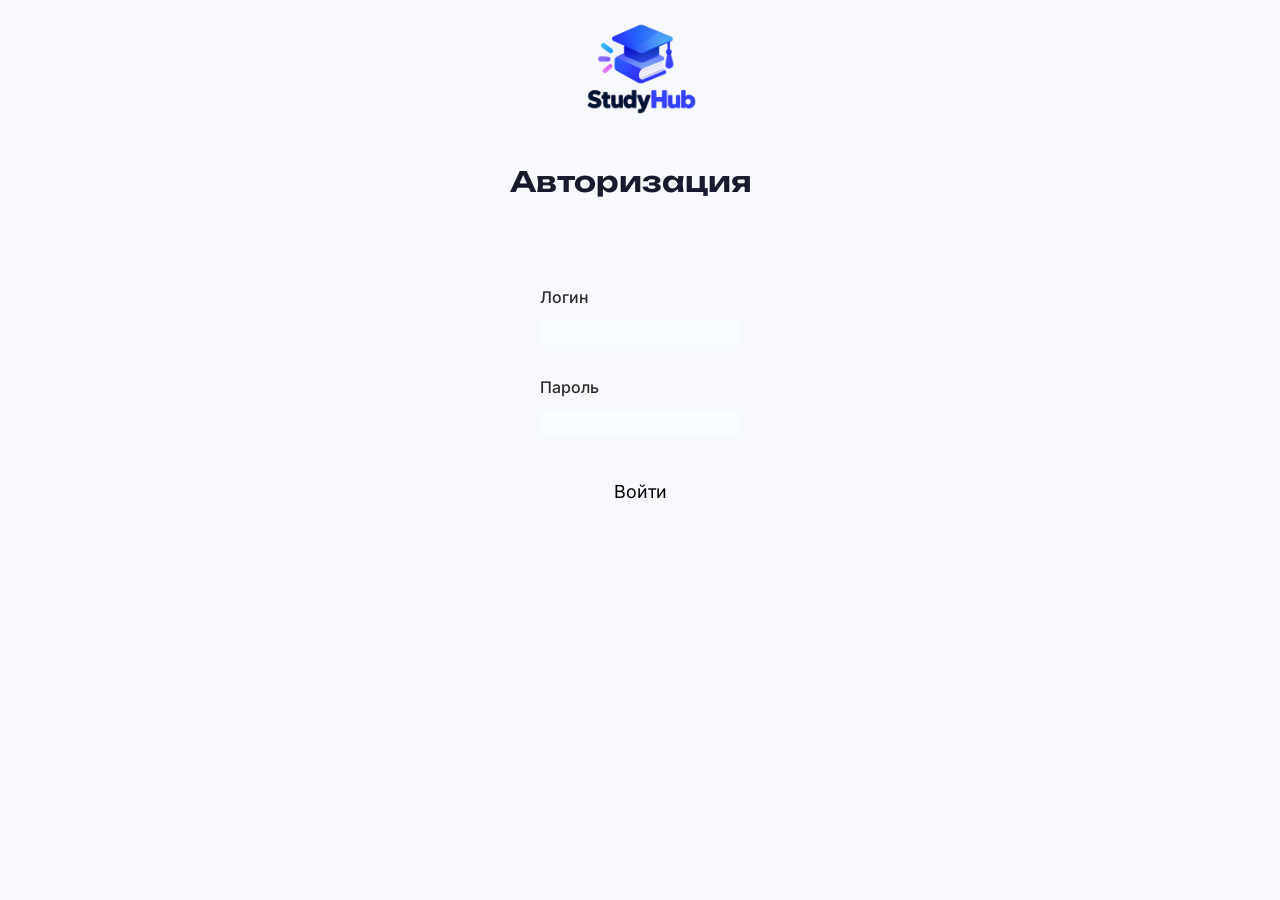
<file: html/admin-page.html>
<!DOCTYPE html>
<html lang="ru">
<head>
    <meta charset="UTF-8">
    <meta name="viewport" content="width=device-width, initial-scale=1.0">
    <title>StudyHub</title>
    <link rel="preconnect" href="https://fonts.googleapis.com">
    <link rel="preconnect" href="https://fonts.gstatic.com" crossorigin>
    <link href="https://fonts.googleapis.com/css2?family=Inter:wght@400;500;600;700;800&display=swap" rel="stylesheet">
    <link href="https://fonts.googleapis.com/css2?family=Unbounded:wght@200..900&display=swap" rel="stylesheet">
    <link rel="stylesheet" href="/mat.css">
</head>
<body>
    <main>
        <div class="logo-center">
            <a href="/html/index.html" class="logo">
                <img src="/pictures/Obrazovatelny_logotip_StudyHub.png"></img>
            </a>
        </div>
        <div class="aut-center">
            <div class="aut-block">
                <p class="section-title">Авторизация</p>
                <form class="user-form" id="userForm">
                    <label>
                        <p>Логин</p>
                        <input type="text" id="login" required>
                    </label>
                    <label>
                        <p>Пароль</p>  
                        <input type="password" id="pass" required>
                    </label>
                    <button type="submit" class="btn-vhod">Войти</button>
                </form>
            </div>
        </div>
    </main>

    <script src="/js/auth.js"></script>
</body>
</html>
</file>
<file: mat.css>
* {
    margin: 0;
    padding: 0;
    box-sizing: border-box;
    font-family: 'Inter';
}

a {
    text-decoration: none;
}

body {
    font-family: 'Inter', -apple-system, BlinkMacSystemFont, 'Segoe UI', Roboto, sans-serif;
    background-color: #f8f9fc;
    color: #1a1a2e;
    line-height: 1.6;
}

header {
    background: #ffffffa0;
    backdrop-filter: blur(2px);
    border-bottom: 1px solid #e8e8f0;
    padding: 0 40px;
    height: 64px;
    display: flex;
    align-items: center;
    justify-content: space-between;
    position: sticky;
    top: 0;
    z-index: 100;
}

.header-left {
    display: flex;
}

.logo {
    width: 80px;
    height: 80px;
}

.logo img {
    width: 100%;
}

.header-right {
    display: flex;
}

.btn-login {
    background: none;
    border: none;
    color: #1a1a2e;
    font-size: 15px;
    font-weight: 500;
    cursor: pointer;
    padding: 8px 16px;
}

.main {
    max-width: 1080px;
    margin: 0 auto;
    padding: 24px 40px 60px;
}

.breadcrumb {
    display: flex;
    align-items: center;
    gap: 8px;
    font-size: 14px;
    margin-bottom: 32px;
    color: #6b7280;
}

.breadcrumb a {
    color: #5b6bfa;
    text-decoration: none;
}

.breadcrumb a:hover {
    text-decoration: underline;
}

.breadcrumb .sep {
    color: #9ca3af;
}

.breadcrumb .current {
    color: #1a1a2e;
}

.hero-card {
    background: #fff;
    border-radius: 20px;
    padding: 32px;
    display: flex;
    gap: 32px;
    margin-bottom: 24px;
    box-shadow: 0 1px 3px rgba(0,0,0,0.04);
}

.hero-image {
    flex-shrink: 0;
    width: 220px;
    height: 200px;
    border-radius: 16px;
    display: flex;
    align-items: center;
    justify-content: center;
    position: relative;
    overflow: hidden;
}

.hero-image img {
    width: 100%;
    height: 100%;
    object-fit: cover;
    object-position: center;
}

.hero-content {
    flex: 1;
    display: flex;
    flex-direction: column;
}

.tag {
    display: inline-block;
    background: #eef0ff;
    color: #5b6bfa;
    padding: 6px 16px;
    border-radius: 20px;
    font-size: 13px;
    font-weight: 600;
    margin-bottom: 16px;
    width: fit-content;
}

.hero-title {
    font-size: 28px;
    font-weight: 800;
    color: #1a1a2e;
    margin-bottom: 12px;
    line-height: 1.2;
    font-family: "Unbounded";
}

.hero-desc {
    font-size: 15px;
    color: #6b7280;
    line-height: 1.6;
    margin-bottom: 20px;
    max-width: 560px;
}

.hero-meta {
    display: flex;
    align-items: center;
    gap: 24px;
    margin-bottom: 24px;
    flex-wrap: wrap;
}

.meta-item {
    display: flex;
    align-items: center;
    gap: 6px;
    font-size: 14px;
    color: #6b7280;
}

.meta-item svg {
    width: 18px;
    height: 18px;
    color: #9ca3af;
}

.ssylka {
    width: fit-content;
}

.btn-primary {
    display: inline-flex;
    align-items: center;
    gap: 8px;
    background: #5b6bfa;
    color: #fff;
    border: none;
    padding: 14px 32px;
    border-radius: 12px;
    font-size: 16px;
    font-weight: 500;
    cursor: pointer;
    width: fit-content;
    transition: all 0.2s ease-in-out;
}

.btn-primary:hover {
    transform: translateY(-1px);
    background: #4a5ae6;
}

.btn-primary svg {
    width: 18px;
    height: 18px;
}

.stats-bar {
    background: #fff;
    border-radius: 16px;
    padding: 24px 32px;
    display: flex;
    align-items: center;
    justify-content: space-around;
    margin-bottom: 32px;
    box-shadow: 0 1px 3px rgba(0,0,0,0.04);
}

.stat-item {
    display: flex;
    align-items: center;
    gap: 12px;
}

.stat-icon {
    width: 44px;
    height: 44px;
    border-radius: 12px;
    display: flex;
    align-items: center;
    justify-content: center;
    font-size: 20px;
}

.stat-icon.category,
.stat-icon.level,
.stat-icon.format {
    background: #eef0ff;
    color: #5b6bfa;
}

.stat-icon.rating {
    background: #fff7e6;
    color: #f59e0b;
}

.stat-label {
    font-size: 12px;
    color: #9ca3af;
    margin-bottom: 2px;
}

.stat-value {
    font-size: 14px;
    font-weight: 600;
    color: #1a1a2e;
}

.section {
    margin-bottom: 32px;
}

.section-title {
    font-size: 28px;
    font-weight: 600;
    color: #1a1a2e;
    font-family: "Unbounded";
}

.section-text {
    font-size: 15px;
    color: #4b5563;
    line-height: 1.7;
    max-width: 720px;
}

.feature-list {
    list-style: none;
    padding: 0;
}

.feature-list li {
    position: relative;
    padding-left: 20px;
    font-size: 15px;
    color: #4b5563;
    margin-bottom: 10px;
    line-height: 1.6;
}

.feature-list li::before {
    content: '•';
    position: absolute;
    left: 0;
    color: #5b6bfa;
    font-weight: 700;
    font-size: 18px;
}

.tip-box {
    background: #f0f2ff;
    border-radius: 16px;
    padding: 28px 32px;
    display: flex;
    gap: 20px;
    align-items: flex-start;
}

.tip-icon {
    flex-shrink: 0;
    width: 48px;
    height: 48px;
    min-width: 48px;
    display: flex;
    align-items: center;
    justify-content: center;
    border-radius: 14px;
    background: #fff3c4;
    color: #d99a16;
    font-size: 24px;
}

.tip-icon svg {
    display: block;
}

.tip-content h3 {
    font-size: 16px;
    font-weight: 700;
    color: #1a1a2e;
    margin-bottom: 8px;
}

.tip-content p {
    font-size: 14px;
    color: #6b7280;
    line-height: 1.6;
}

.back-link {
    display: inline-flex;
    align-items: center;
    gap: 6px;
    color: #5b6bfa;
    text-decoration: none;
    font-size: 14px;
    font-weight: 500;
    margin-top: 24px;
    transition: opacity 0.2s;
}

.back-link:hover {
    opacity: 0.8;
}

.logo-center {
    display: flex;
    justify-content: center;
}

.logo-center a {
    height: 130px;
    width: 140px;
}

.logo-center img {
    height: 100%;
    width: 100%;
}

.aut-center {
    display: flex;
    justify-content: center;
    margin-top: 30px;
}

.user-form {
    display: flex;
    flex-direction: column;
    margin-top: 50px;
    gap: 30px;
    padding: 30px;
    color: rgb(44, 44, 44);
    font-weight: 500;
    border-radius: 20px;
}

.user-form input {
    border-radius: 5px;
    height: 25px;
    padding: 2px;
    border: none;
    width: 200px;
    margin-top: 10px;
    background-color: #f7fcfe;
}

.user-form input:focus {
    outline: none;
}

.user-form button {
    margin: 0 auto;
    border-radius: 5px;
    height: 30px;
    padding: 2px;
    border: none;
    font-size: 18px;
    background: none;
    cursor: pointer;
    margin-top: 10px;
    transition: all 0.2s ease-in-out;
}

.user-form button:hover {
    color: #4a5ae6;
}

.current-attachment {
    display: flex;
    flex-direction: column;
    gap: 8px;
    padding: 14px 16px;
    margin-bottom: 12px;
    background: #eef6ff;
    border: 1px solid #cfe3ff;
    border-radius: 12px;
}

.current-attachment strong {
    color: #24558a;
}

.current-attachment a {
    color: #2875c7;
    font-weight: 600;
    text-decoration: none;
    overflow-wrap: anywhere;
}

.current-attachment a:hover {
    text-decoration: underline;
}


.rating-section {
    background: #fff;
    border-radius: 20px;
    padding: 28px 32px;
    margin-bottom: 32px;
    box-shadow: 0 1px 3px rgba(0, 0, 0, 0.04);
}

.rating-section .section-title {
    margin-bottom: 20px;
}

.rating-summary {
    display: flex;
    align-items: center;
    gap: 20px;
    margin-bottom: 24px;
    flex-wrap: wrap;
}

.rating-average {
    display: flex;
    flex-direction: column;
    gap: 2px;
}

.rating-average strong {
    font-size: 38px;
    line-height: 1.2;
    color: #1a1a2e;
    font-weight: 800;
}

.rating-average span {
    color: #9ca3af;
    font-size: 13px;
}

.rating-stars-display {
    display: flex;
    align-items: center;
    gap: 4px;
    color: #f5b82e;
    font-size: 25px;
    letter-spacing: 1px;
}

.rating-stars-display .empty {
    color: #e5e7eb;
}

.rating-count {
    color: #6b7280;
    font-size: 14px;
}

.rating-form-title {
    font-size: 15px;
    font-weight: 600;
    color: #374151;
    margin-bottom: 12px;
}

.rating-stars-input {
    display: flex;
    align-items: center;
    gap: 8px;
    margin-bottom: 18px;
}

.rating-star {
    background: none;
    border: none;
    padding: 2px;
    font-size: 36px;
    line-height: 1;
    color: #d1d5db;
    cursor: pointer;
    transition: color 0.15s ease, transform 0.15s ease;
}

.rating-star:hover {
    transform: scale(1.15);
}

.rating-star.active,
.rating-star.hovered {
    color: #f5b82e;
}

.rating-star:focus-visible {
    outline: 2px solid #5b6bfa;
    outline-offset: 4px;
    border-radius: 5px;
}

#submit-rating:disabled {
    background: #c7cbe9;
    cursor: not-allowed;
    transform: none;
    opacity: 0.8;
}

#submit-rating:not(:disabled) {
    background: #5b6bfa;
}

#submit-rating:not(:disabled):hover {
    background: #4a5ae6;
    transform: translateY(-1px);
}

.rating-thanks {
    padding: 14px 18px;
    background: #f0f2ff;
    color: #4a5ae6;
    border-radius: 12px;
    font-size: 14px;
    font-weight: 500;
}


@media (max-width: 768px) {
    header {
        padding: 0 16px;
    }

    .nav {
        display: none;
    }

    .main {
        padding: 16px;
    }

    .hero-card {
        flex-direction: column;
        padding: 20px;
    }

    .hero-image {
        width: 100%;
        height: 160px;
    }

    .hero-title {
        font-size: 24px;
    }

    .stats-bar {
        flex-wrap: wrap;
        gap: 16px;
        justify-content: center;
        padding: 20px;
    }

    .hero-meta {
        flex-direction: column;
        align-items: flex-start;
        gap: 8px;
    }

    .rating-section {
        padding: 22px 20px;
    }

    .rating-summary {
        gap: 14px;
    }

    .rating-average strong {
        font-size: 32px;
    }

    .rating-stars-display {
        font-size: 22px;
    }

    .rating-star {
        font-size: 32px;
    }

    .tip-box {
        padding: 22px 20px;
    }
}

@media (max-width: 420px) {
    .rating-section {
        padding: 20px 16px;
    }

    .rating-summary {
        align-items: flex-start;
    }

    .rating-stars-input {
        gap: 5px;
    }

    .rating-star {
        font-size: 30px;
    }

    .rating-section .btn-primary {
        width: 100%;
        justify-content: center;
    }

    .section-title {
        font-size: 23px;
    }
}
</file>
